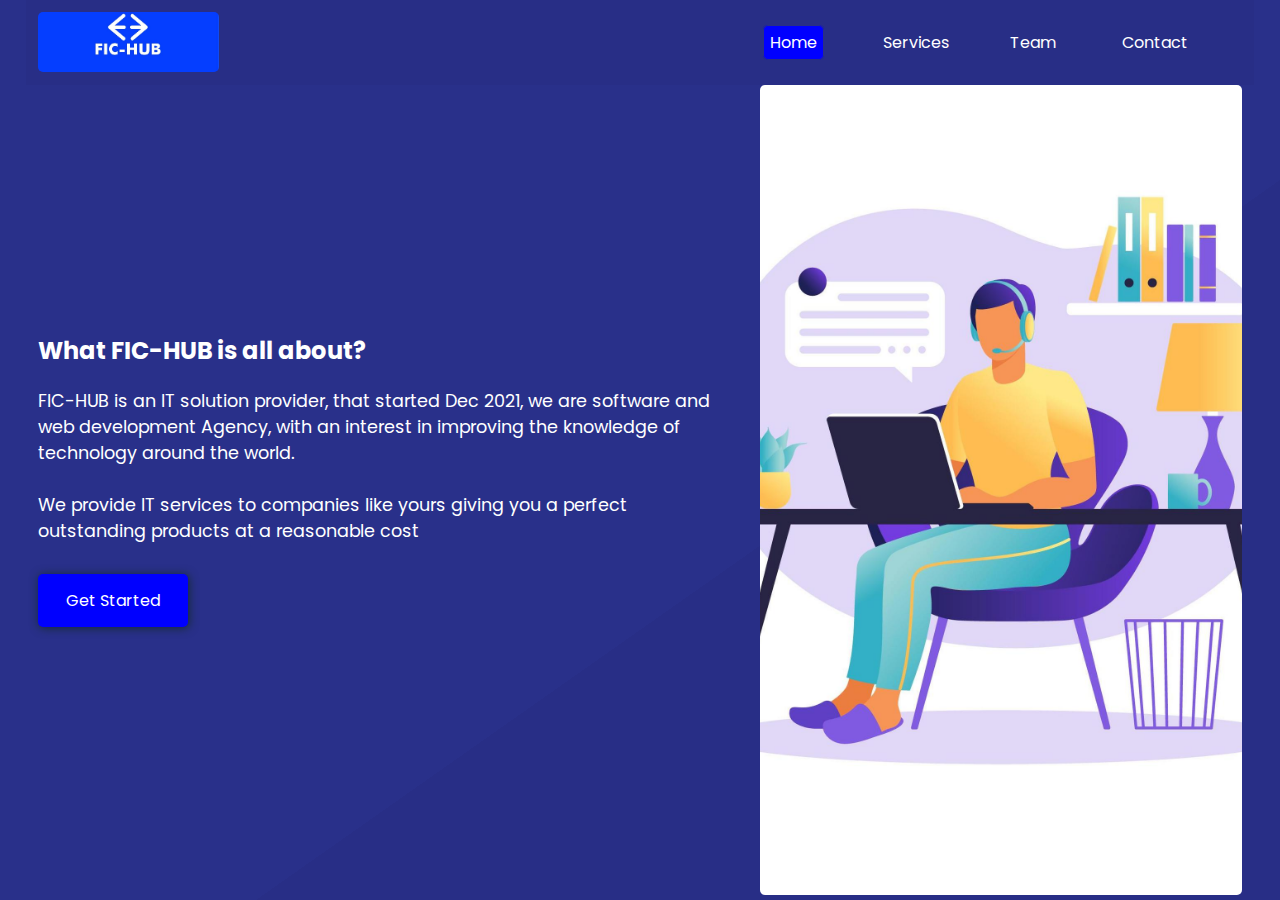
<file: index.html>
<!DOCTYPE html>
<html lang="en">

<head>
    <meta charset="UTF-8">
    <meta http-equiv="X-UA-Compatible" content="IE=edge">
    <meta name="viewport" content="width=device-width, initial-scale=1.0">
    <link rel="icon" type="image/x-icon" href="/images/favicon.ico">
    <link rel="stylesheet" href="./css/style.css">
    <link rel="stylesheet" href="./css/home.css">
    <link rel="stylesheet" href="https://cdnjs.cloudflare.com/ajax/libs/font-awesome/6.1.1/css/all.min.css"
        integrity="sha512-KfkfwYDsLkIlwQp6LFnl8zNdLGxu9YAA1QvwINks4PhcElQSvqcyVLLD9aMhXd13uQjoXtEKNosOWaZqXgel0g=="
        crossorigin="anonymous" referrerpolicy="no-referrer" />
    <title>FICHUB Home</title>
</head>

<body class="index">
    <header>
        <i id="slider" class="fa-solid fa-sliders" ></i>
        <div class="logo"> <a href="index.html"><img id="screenLogo" src="./images/logo.jpg" alt=""></a> </div>

        <ul id="navList" class="navList">
            <li><img src="./images//logo.jpg" ></li>
            <li><a class="live" href="index.html">Home</a></li>
            <li><a href="services.html">Services</a></li>
            <li><a href="team.html">Team</a></li>
            <!-- <li><a href="work.html">Work</a></li> -->
            <li><a href="contact.html">Contact</a></li>
        </ul>
    </header>

    <section class="home">
        <div class="home-content">
            <h2>What FIC-HUB is all about? </h2>
            <p>
                FIC-HUB is an IT solution provider, that started Dec 2021, we are software and web development Agency,
                with an interest in improving the knowledge of technology around the world.
                <br><br>
                We provide IT services to companies like yours giving you a perfect outstanding products at a reasonable
                cost
            </p>
            <a href="./sign-in.html" target="blank" class="btn">Get Started</a>
        </div>
        <div class="home-img">
            <img src="images/Man sitting table with laptop3.png" alt="">
        </div>
    </section>

    <ul class="socialList">
        <li>
            <a href="https://facebook.com" target="_blank">
                <i class="fa-brands fa-facebook-square"></i>
            </a>
        </li>
        <li>
            <a href="https://instagram.com" target="_blank">
                <i class="fa-brands fa-instagram"></i>
            </a>
        </li>
        <li>
            <a href="https://twitter.com" target="_blank">
                <i class="fa-brands fa-twitter"></i>
            </a>
        </li>
    </ul>
    <script src="./js/script.js"></script>
</body>

</html>
</file>
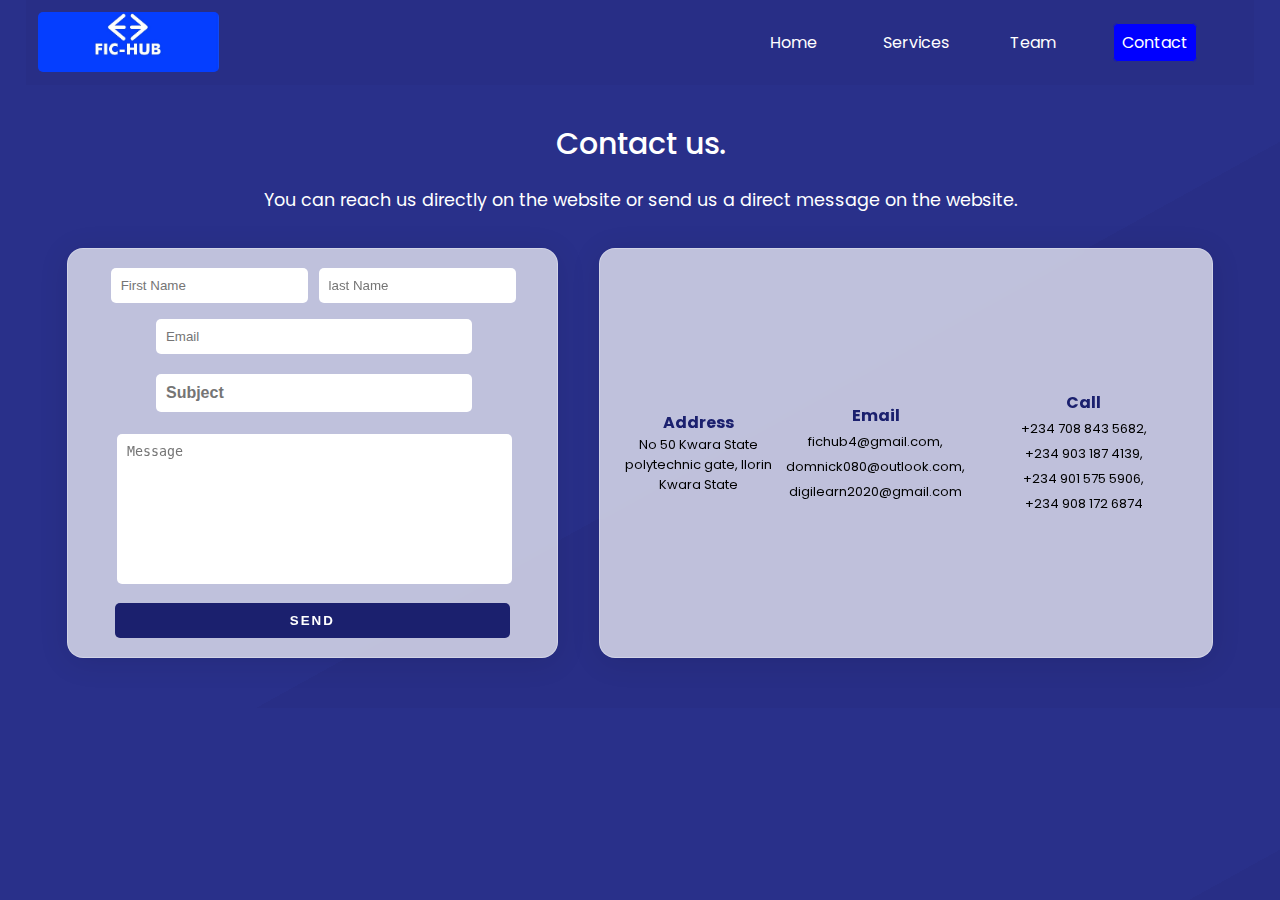
<file: contact.html>
<!DOCTYPE html>
<html lang="en">

<head>
    <meta charset="UTF-8">
    <meta http-equiv="X-UA-Compatible" content="IE=edge">
    <meta name="viewport" content="width=device-width, initial-scale=1.0">
    <link rel="icon" type="image/x-icon" href="/images/favicon.ico">
    <link rel="stylesheet" href="https://cdnjs.cloudflare.com/ajax/libs/font-awesome/6.1.1/css/all.min.css"
        integrity="sha512-KfkfwYDsLkIlwQp6LFnl8zNdLGxu9YAA1QvwINks4PhcElQSvqcyVLLD9aMhXd13uQjoXtEKNosOWaZqXgel0g=="
        crossorigin="anonymous" referrerpolicy="no-referrer" />
    <link rel="stylesheet" href="./css/style.css">
    <link rel="stylesheet" href="./css/contact.css">
    <title>FICHUB Contact</title>
</head>

<body>
    <header>
        <i id="slider" class="fa-solid fa-sliders"></i>
        <div class="logo"> <a href="index.html"><img id="screenLogo" src="./images/logo.jpg" alt=""></a> </div>

        <ul id="navList" class="navList">
            <li><img src="./images//logo.jpg"></li>
            <li><a href="index.html">Home</a></li>
            <li><a href="services.html">Services</a></li>
            <li><a href="team.html">Team</a></li>
            <li><a class="live" href="contact.html">Contact</a></li>
        </ul>
    </header>

    <section class="contactSection">
        <div class="title">
            <h1>Contact us.</h1>
            <p>You can reach us directly on the website or send us a direct message on the website.</p>
        </div>
        <div class="contact">
            <div class="contact-form">
                <form method="post">
                    <div class="row">
                        <div class="input50">
                            <input type="text" placeholder="First Name" name="fname">
                        </div>
                        <div class="input50">
                            <input type="text" placeholder="last Name" name="lname">
                        </div>
                        <div class="input80">
                            <input type="email" placeholder="Email" name="email">
                        </div>
                    </div>
                    <div class="row">
                        <div class="input80">
                            <input class="subject" type="text" placeholder="Subject" name="subject">
                        </div>
                    </div>
                    <div class="row">
                        <div class="input100">
                            <textarea placeholder="Message" name="message"></textarea>
                        </div>
                    </div>
                    <div class="row">
                        <div class="input100">
                            <input type="submit" value="Send" name="support">
                        </div>
                    </div>
                </form>
            </div>
            <div class="contact-info">
                <div class="info-box">
                    <div class="details">
                        <h4>Address</h4>
                        <p>No 50 Kwara State polytechnic gate, Ilorin Kwara State</p>
                    </div>
                </div>
                <div class="info-box">
                    <div class="details">
                        <h4>Email</h4>
                        <a href="mailto:fichub4@gmail.com">fichub4@gmail.com,</a>
                        <a href="mailto:domnick080@outlook.com">domnick080@outlook.com,</a>
                        <a href="mailto:digilearn2020@gmail.com">digilearn2020@gmail.com</a>

                    </div>
                </div>
                <div class="info-box">
                    <div class="details">
                        <h4>Call</h4>
                        <a href="tel:+2347088435682">+234 708 843 5682,</a>
                        <a href="tel:++2349031874139">+234 903 187 4139,</a>
                        <a href="tel:+2349015755906">+234 901 575 5906,</a>
                        <a href="tel:+2349081726874">+234 908 172 6874</a>
                    </div>
                </div>
            </div>
        </div>
    </section>
    <ul class="socialList">
        <li>
            <a href="https://facebook.com" target="_blank">
                <i class="fa-brands fa-facebook-square"></i>
            </a>
        </li>
        <li>
            <a href="https://instagram.com" target="_blank">
                <i class="fa-brands fa-instagram"></i>
            </a>
        </li>
        <li>
            <a href="https://twitter.com" target="_blank">
                <i class="fa-brands fa-twitter"></i>
            </a>
        </li>
    </ul>
    <script src="./js/script.js"></script>
</body>

</html>
</file>
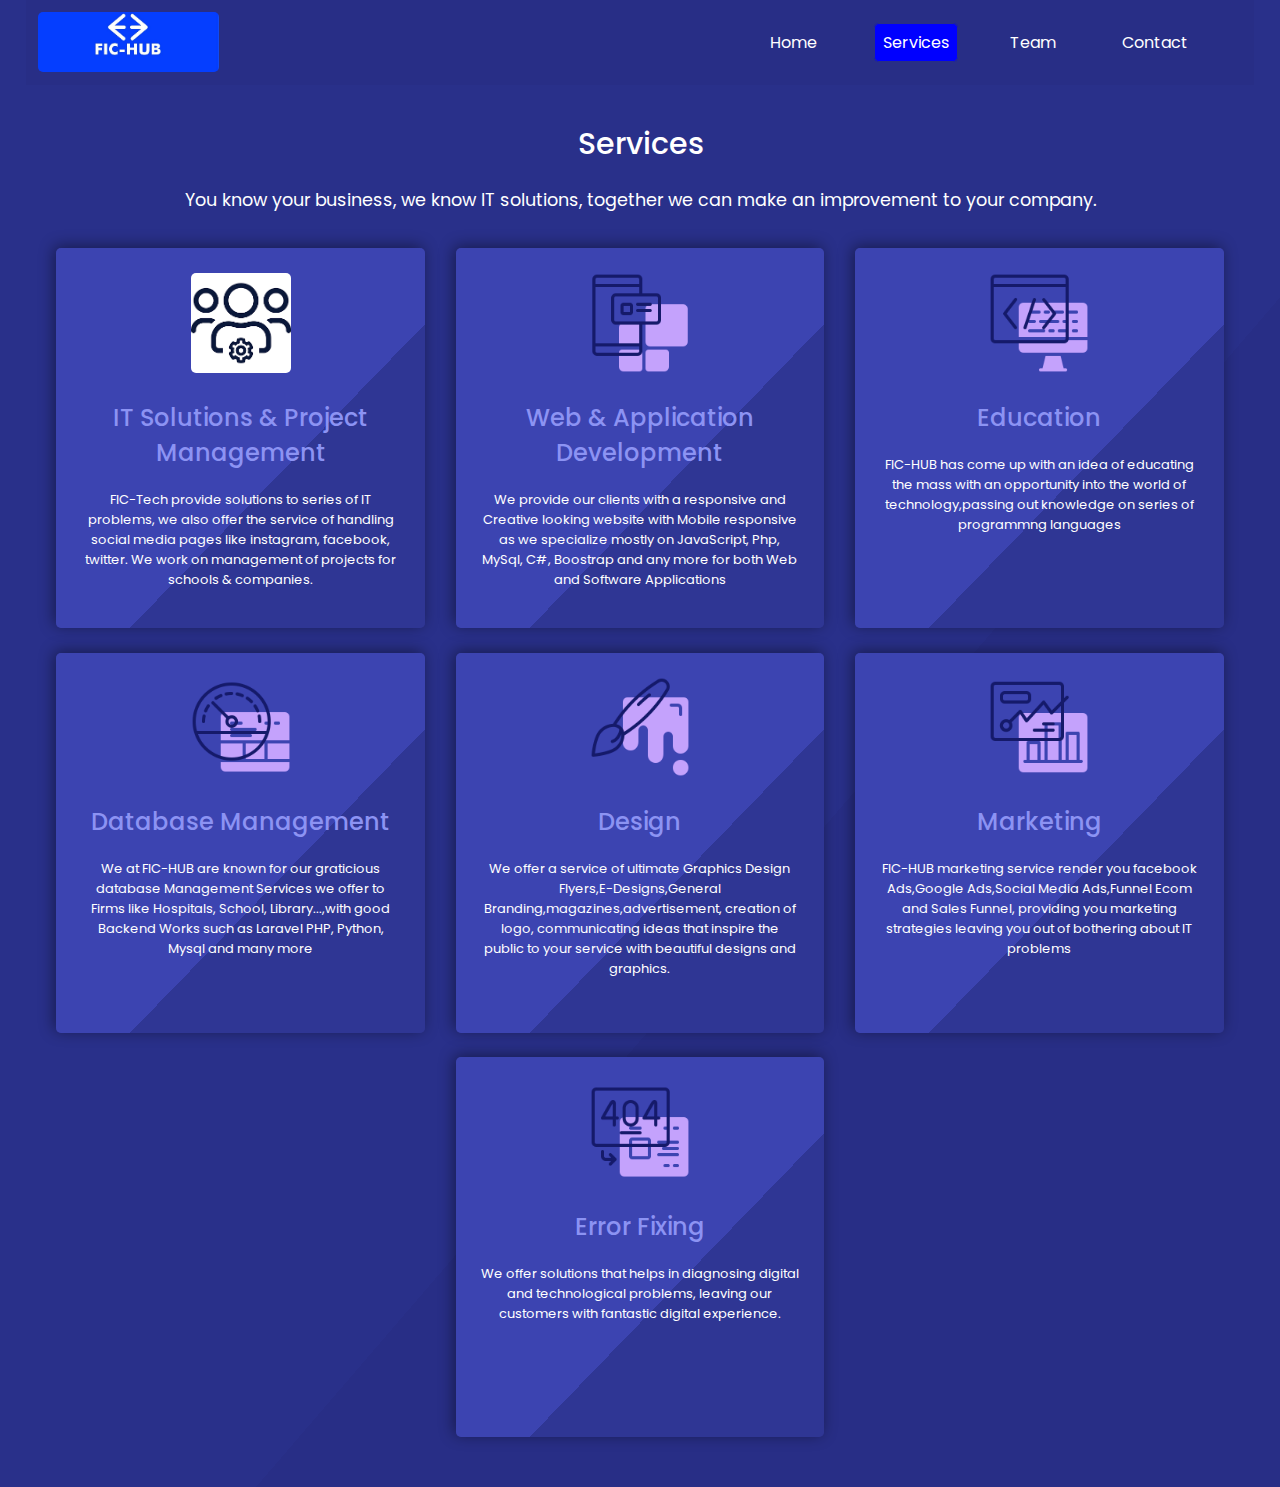
<file: services.html>
<!DOCTYPE html>
<html lang="en">

<head>
    <meta charset="UTF-8">
    <meta http-equiv="X-UA-Compatible" content="IE=edge">
    <meta name="viewport" content="width=device-width, initial-scale=1.0">
    <link rel="stylesheet" href="https://cdnjs.cloudflare.com/ajax/libs/font-awesome/6.1.1/css/all.min.css"
        integrity="sha512-KfkfwYDsLkIlwQp6LFnl8zNdLGxu9YAA1QvwINks4PhcElQSvqcyVLLD9aMhXd13uQjoXtEKNosOWaZqXgel0g=="
        crossorigin="anonymous" referrerpolicy="no-referrer" />
    <link rel="icon" type="image/x-icon" href="/images/favicon.ico">
    <link rel="stylesheet" href="./css/style.css">
    <link rel="stylesheet" href="./css/services.css">
    <title>FICHUB Services</title>
</head>

<body class="servicePage">
    <header>
        <i id="slider" class="fa-solid fa-sliders"></i>
        <div class="logo"> <a href="index.html"><img id="screenLogo" src="./images/logo.jpg" alt=""></a> </div>

        <ul id="navList" class="navList">
            <li><img src="./images//logo.jpg"></li>
            <li><a href="index.html">Home</a></li>
            <li><a class="live" href="services.html">Services</a></li>
            <li><a href="team.html">Team</a></li>
            <!-- <li><a href="work.html">Work</a></li> -->
            <li><a href="contact.html">Contact</a></li>
        </ul>
    </header>

    <section class="serviceSection">
        <div class="title">
            <h1>Services</h1>
            <p>You know your business, we know IT solutions, together we can make an improvement to your company.</p>
        </div>
        <div class="services">
            <div class="service">
                <a href="contact.html">
                    <div class="icon">
                        <img src="images/images.png" alt="">
                    </div>
                    <h2>IT Solutions & Project Management</h2>
                    <p>FIC-Tech provide solutions to series of IT problems, we also offer the service of handling social
                        media pages like instagram, facebook, twitter. We work on management of projects for schools &
                        companies.
                    </p>
                </a>
            </div>

            <div class="service">
                <a href="contact.html">
                    <div class="icon">
                        <img src="images/005.png" alt="">
                    </div>
                    <h2>Web & Application Development</h2>
                    <p>We provide our clients with a responsive and Creative looking website with Mobile responsive as
                        we specialize mostly on JavaScript, Php, MySql, C#, Boostrap and any more for both Web and
                        Software Applications</p>
                </a>
            </div>
            <div class="service">
                <a href="contact.html">
                    <div class="icon">
                        <img src="images/002.png" alt="">
                    </div>
                    <h2>Education</h2>
                    <p>FIC-HUB has come up with an idea of educating the mass with an opportunity into the world of
                        technology,passing out knowledge on series of programmng languages</p>
                </a>
            </div>

            <div class="service">
                <a href="contact.html">
                    <div class="icon">
                        <img src="images/003.png" alt="">
                    </div>
                    <h2>Database Management</h2>
                    <p> We at FIC-HUB are known for our graticious database Management Services we offer to Firms like
                        Hospitals, School, Library...,with good Backend Works such as Laravel PHP, Python, Mysql and
                        many more</p>
                </a>
            </div>

            <div class="service">
                <a href="contact.html">
                    <div class="icon">
                        <img src="images/001.png" alt="">
                    </div>
                    <h2>Design</h2>
                    <p>We offer a service of ultimate Graphics Design Flyers,E-Designs,General
                        Branding,magazines,advertisement, creation of logo, communicating ideas that inspire the public to
                        your service with beautiful designs and graphics.</p>
                </a>
            </div>
            <!-- <div class="service">
                <div class="icon">
                    <img src="images/003.png" alt="">
                </div>
                <h2>SEO</h2>
                Lorem, ipsum dolor sit amet consectetur adipisicing elit. Dolorem, perspiciatis temporibus. Aliquid in nulla ex quis magnam minus eos natus!
            </div> -->
            <div class="service">
                <a href="contact.html">
                    <div class="icon">
                        <img src="images/004.png" alt="">
                    </div>
                    <h2>Marketing</h2>
                    <p>FIC-HUB marketing service render you facebook Ads,Google Ads,Social Media Ads,Funnel Ecom and
                        Sales
                        Funnel, providing you marketing strategies leaving you out of bothering about IT problems</p>
                </a>
            </div>
            <!-- <div class="service">
                <a href="contact.html">
                    <div class="icon">
                        <img src="images/005.png" alt="">
                    </div>
                    <h2>App Development</h2>
                    Lorem, ipsum dolor sit amet consectetur adipisicing elit. Dolorem, perspiciatis temporibus. Aliquid in nulla ex quis magnam minus eos natus!
                </a>
            </div> -->
            <div class="service">
                <a href="contact.html">
                    <div class="icon">
                        <img src="images/006.png" alt="">
                    </div>
                    <h2>Error Fixing</h2>
                    <p>We offer solutions that helps in diagnosing digital and technological problems, leaving our customers with fantastic digital experience. </p>
                </a>
            </div>
        </div>
    </section>

    <ul class="socialList">
        <li>
            <a href="https://facebook.com" target="_blank">
                <i class="fa-brands fa-facebook-square"></i>
            </a>
        </li>
        <li>
            <a href="https://instagram.com" target="_blank">
                <i class="fa-brands fa-instagram"></i>
            </a>
        </li>
        <li>
            <a href="https://twitter.com" target="_blank">
                <i class="fa-brands fa-twitter"></i>
            </a>
        </li>
    </ul>
    <script src="./js/script.js"></script>
</body>

</html>
</file>
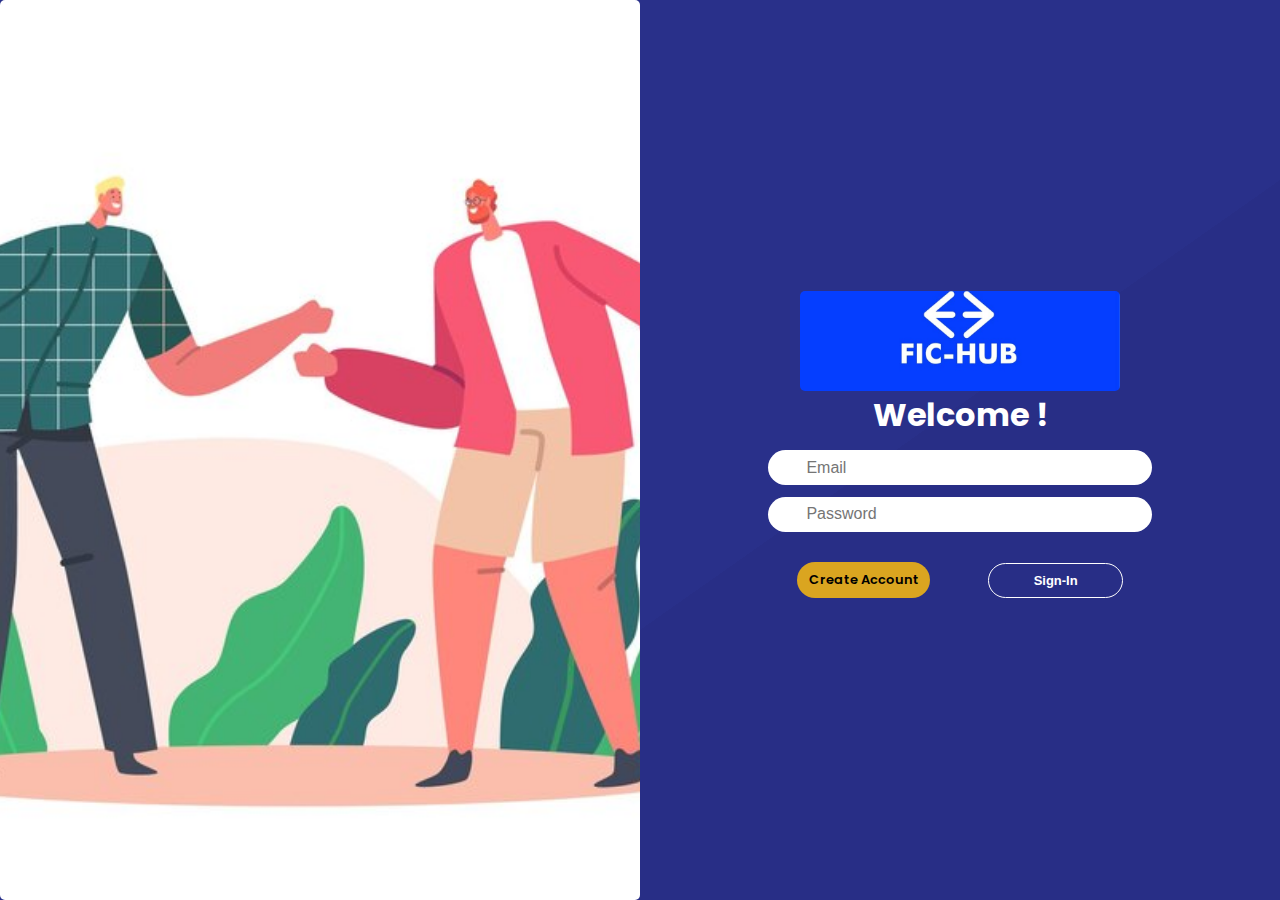
<file: sign-in.html>
<!DOCTYPE html>
<html lang="en">

<head>
    <meta charset="UTF-8">
    <meta http-equiv="X-UA-Compatible" content="IE=edge">
    <meta name="viewport" content="width=device-width, initial-scale=1.0">
    <link rel="icon" type="image/x-icon" href="/images/favicon.ico">
    <link rel="stylesheet" href="https://cdnjs.cloudflare.com/ajax/libs/font-awesome/6.1.1/css/all.min.css"
        integrity="sha512-KfkfwYDsLkIlwQp6LFnl8zNdLGxu9YAA1QvwINks4PhcElQSvqcyVLLD9aMhXd13uQjoXtEKNosOWaZqXgel0g=="
        crossorigin="anonymous" referrerpolicy="no-referrer" />
    <link rel="stylesheet" href="./css/login.css">
    <title>FICHUB SignIn</title>
</head>

<body>

    <!-- DON'T TOUCH -->
    <div class="custom-shape-divider-top-1652612520">
        <svg data-name="Layer 1" xmlns="http://www.w3.org/2000/svg" viewBox="0 0 1200 120" preserveAspectRatio="none">
            <path d="M0,0V46.29c47.79,22.2,103.59,32.17,158,28,70.36-5.37,136.33-33.31,206.8-37.5C438.64,32.43,512.34,53.67,583,72.05c69.27,18,138.3,24.88,209.4,13.08,36.15-6,69.85-17.84,104.45-29.34C989.49,25,1113-14.29,1200,52.47V0Z" opacity=".25" class="shape-fill"></path>
            <path d="M0,0V15.81C13,36.92,27.64,56.86,47.69,72.05,99.41,111.27,165,111,224.58,91.58c31.15-10.15,60.09-26.07,89.67-39.8,40.92-19,84.73-46,130.83-49.67,36.26-2.85,70.9,9.42,98.6,31.56,31.77,25.39,62.32,62,103.63,73,40.44,10.79,81.35-6.69,119.13-24.28s75.16-39,116.92-43.05c59.73-5.85,113.28,22.88,168.9,38.84,30.2,8.66,59,6.17,87.09-7.5,22.43-10.89,48-26.93,60.65-49.24V0Z" opacity=".5" class="shape-fill"></path>
            <path d="M0,0V5.63C149.93,59,314.09,71.32,475.83,42.57c43-7.64,84.23-20.12,127.61-26.46,59-8.63,112.48,12.24,165.56,35.4C827.93,77.22,886,95.24,951.2,90c86.53-7,172.46-45.71,248.8-84.81V0Z" class="shape-fill"></path>
        </svg>
    </div>
    <!-- ENDS HERE -->
    
    <main>
        <section class="heroImg"></section>
        <section class="heroLogin">
            <img src="./images/logo.jpg" alt="fichub" >
            <h1>Welcome !</h1>
            <form>
                <label>
                    <i class="fa-solid fa-at"></i>
                    <input type="email" placeholder="Email">
                </label>
                <label>
                    <i class="fa-solid fa-lock"></i>
                    <input type="password" placeholder="Password">
                </label>
                <label class="btns">
                    <a href="./sign-up.html">Create Account</a>
                    <input type="submit" value="Sign-In">
                </label>
            </form>
        </section>
    </main>
</body>

</html>
</file>
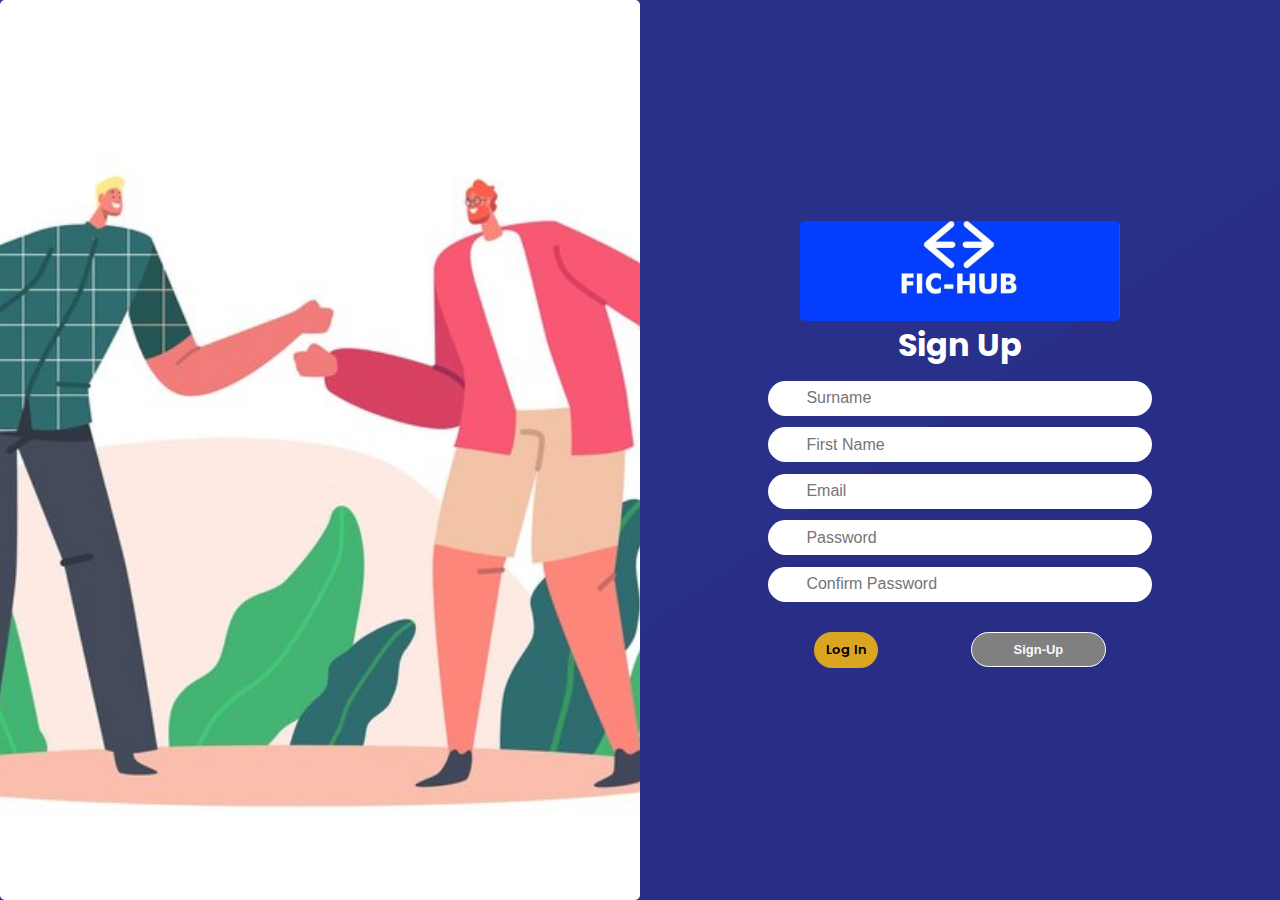
<file: sign-up.html>
<!DOCTYPE html>
<html lang="en">

<head>
    <meta charset="UTF-8">
    <meta http-equiv="X-UA-Compatible" content="IE=edge">
    <meta name="viewport" content="width=device-width, initial-scale=1.0">
    <link rel="icon" type="image/x-icon" href="/images/favicon.ico">
    <link rel="stylesheet" href="https://cdnjs.cloudflare.com/ajax/libs/font-awesome/6.1.1/css/all.min.css"
        integrity="sha512-KfkfwYDsLkIlwQp6LFnl8zNdLGxu9YAA1QvwINks4PhcElQSvqcyVLLD9aMhXd13uQjoXtEKNosOWaZqXgel0g=="
        crossorigin="anonymous" referrerpolicy="no-referrer" />
    <link rel="stylesheet" href="./css/login.css">
    <title>FICHUB Sign-Up</title>
</head>

<body>

    <!-- DON'T TOUCH -->
    <div class="custom-shape-divider-top-1652612520">
        <svg data-name="Layer 1" xmlns="http://www.w3.org/2000/svg" viewBox="0 0 1200 120" preserveAspectRatio="none">
            <path d="M0,0V46.29c47.79,22.2,103.59,32.17,158,28,70.36-5.37,136.33-33.31,206.8-37.5C438.64,32.43,512.34,53.67,583,72.05c69.27,18,138.3,24.88,209.4,13.08,36.15-6,69.85-17.84,104.45-29.34C989.49,25,1113-14.29,1200,52.47V0Z" opacity=".25" class="shape-fill"></path>
            <path d="M0,0V15.81C13,36.92,27.64,56.86,47.69,72.05,99.41,111.27,165,111,224.58,91.58c31.15-10.15,60.09-26.07,89.67-39.8,40.92-19,84.73-46,130.83-49.67,36.26-2.85,70.9,9.42,98.6,31.56,31.77,25.39,62.32,62,103.63,73,40.44,10.79,81.35-6.69,119.13-24.28s75.16-39,116.92-43.05c59.73-5.85,113.28,22.88,168.9,38.84,30.2,8.66,59,6.17,87.09-7.5,22.43-10.89,48-26.93,60.65-49.24V0Z" opacity=".5" class="shape-fill"></path>
            <path d="M0,0V5.63C149.93,59,314.09,71.32,475.83,42.57c43-7.64,84.23-20.12,127.61-26.46,59-8.63,112.48,12.24,165.56,35.4C827.93,77.22,886,95.24,951.2,90c86.53-7,172.46-45.71,248.8-84.81V0Z" class="shape-fill"></path>
        </svg>
    </div>
    <!-- ENDS HERE -->

    <main>
        <section class="heroImg"></section>
        <section class="heroLogin">
            <img src="./images/logo.jpg" alt="fichub">
            <h1>Sign Up</h1>
            <form>
                <label>
                    <i class="fa-solid fa-person"></i>
                    <input type="text" placeholder="Surname">
                </label>
                <label>
                    <i class="fa-solid fa-person"></i>
                    <input type="text" placeholder="First Name">
                </label>
                <label>
                    <i class="fa-solid fa-at"></i>
                    <input type="email" placeholder="Email">
                </label>
                <label>
                    <i class="fa-solid fa-lock"></i>
                    <input id="pwd" type="password" placeholder="Password">
                </label>
                <label>
                    <i class="fa-solid fa-lock"></i>
                    <input id="cpwd" type="password" placeholder="Confirm Password">
                </label>
                <label class="btns">
                    <a href="./sign-in.html">Log In</a>
                    <input id="signBtn" type="submit" value="Sign-Up">
                </label>
            </form>
        </section>
    </main>
    <script src="./js/sign-up.js"></script>
</body>

</html>
</file>
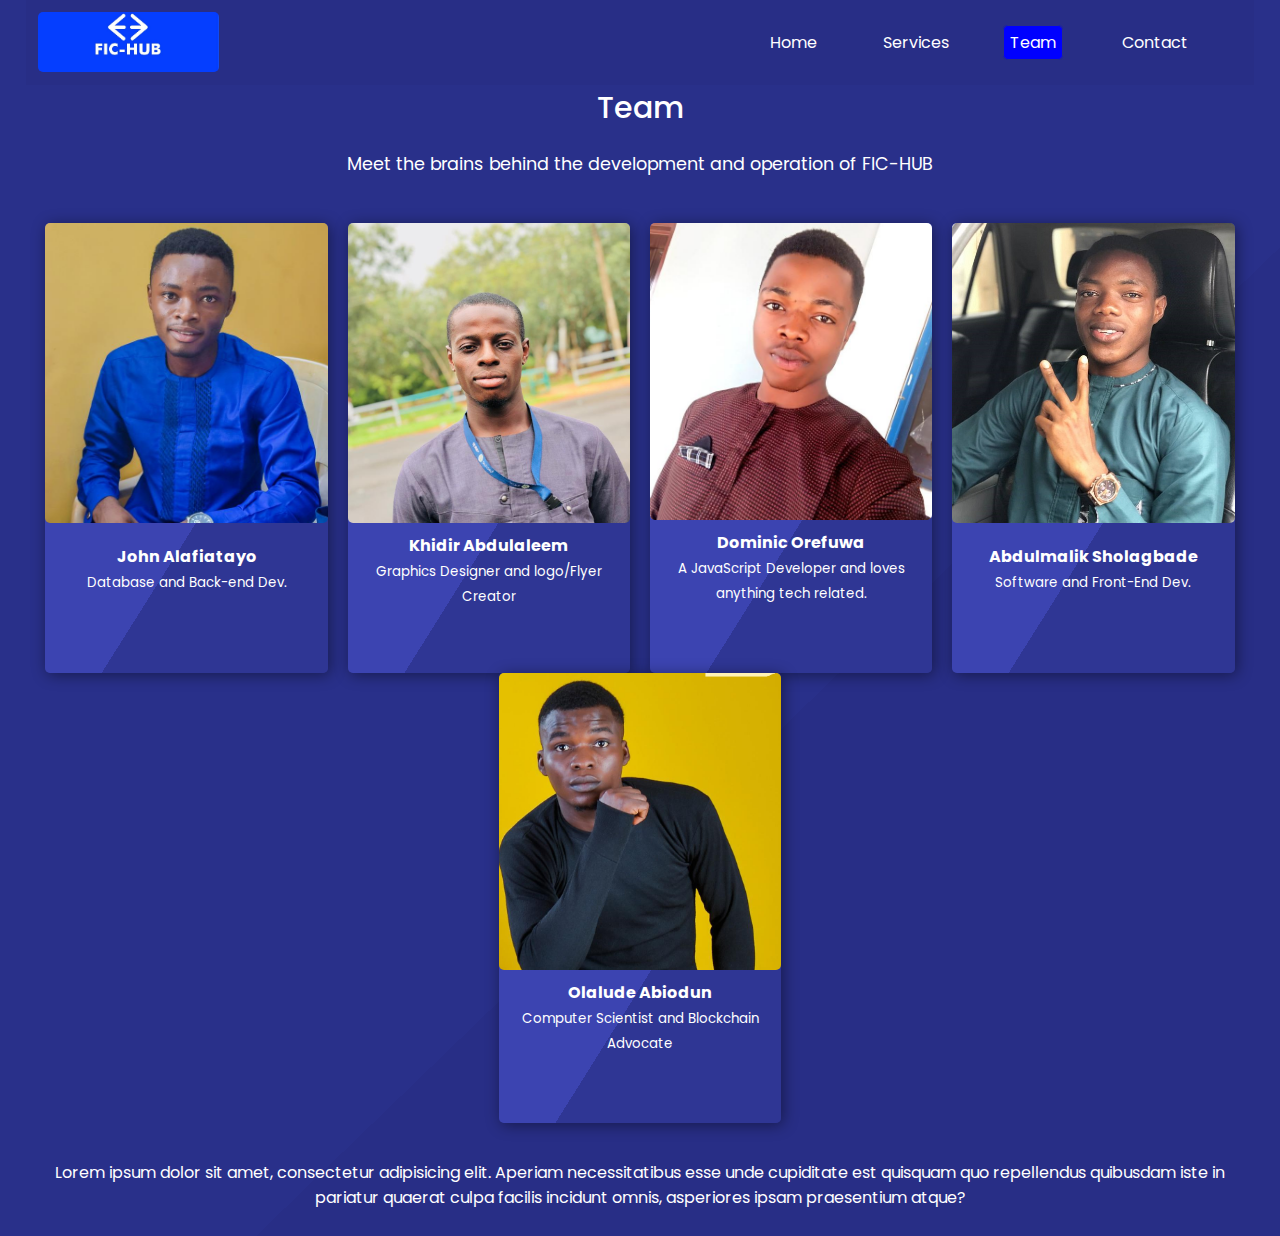
<file: team.html>
<!DOCTYPE html>
<html lang="en">

<head>
    <meta charset="UTF-8">
    <meta http-equiv="X-UA-Compatible" content="IE=edge">
    <meta name="viewport" content="width=device-width, initial-scale=1.0">
    <link rel="icon" type="image/x-icon" href="/images/favicon.ico">
    <link rel="stylesheet" href="./css/style.css">
    <link rel="stylesheet" href="./css/team.css">
    <link rel="stylesheet" href="https://cdnjs.cloudflare.com/ajax/libs/font-awesome/6.1.1/css/all.min.css"
        integrity="sha512-KfkfwYDsLkIlwQp6LFnl8zNdLGxu9YAA1QvwINks4PhcElQSvqcyVLLD9aMhXd13uQjoXtEKNosOWaZqXgel0g=="
        crossorigin="anonymous" referrerpolicy="no-referrer" />
    <title>FICHUB Team</title>
</head>

<body class="index">
    <header>
        <i id="slider" class="fa-solid fa-sliders"></i>
        <div class="logo"> <a href="index.html"><img id="screenLogo" src="./images/logo.jpg" alt=""></a> </div>

        <ul id="navList" class="navList">
            <li><img src="./images//logo.jpg"></li>
            <li><a href="index.html">Home</a></li>
            <li><a href="services.html">Services</a></li>
            <li><a class="live" href="team.html">Team</a></li>
            <li><a href="contact.html">Contact</a></li>
        </ul>
    </header>
    <section class="teamSection">
        <div class="heading">
            <h1>Team</h1>
            <p>Meet the brains behind the development and operation of FIC-HUB</p>
        </div>
        <div class="team">
            <div class="teamMember">
                <img src="./images/team/john.jpg" alt="">
                <div class="member-info">
                    <h4>John Alafiatayo</h4>
                    <small>Database and Back-end Dev.</small>
                </div>
                <div class="social">
                    <a href="https://twitter.com/the_splash_ray" target="_blank">
                        <i class="fa-brands fa-twitter"></i>
                    </a>
                    <a href="https://www.facebook.com/john.tayo.58" target="_blank">
                        <i class="fa-brands fa-facebook"></i>
                    </a>
                    <a href="https://t.me/The_Splash_Ray" target="_blank">
                        <i class="fa-brands fa-telegram"></i>
                    </a>
                    <a href="https://www.linkedin.com/mwlite/in/john-alafiatayo-1638b8224" target="_blank">
                        <i class="fa-brands fa-linkedin"></i>
                    </a>
                </div>
            </div>
            <div class="teamMember">
                <img src="./images/team/khidir.jpg" alt="">
                <div class="member-info">
                    <h4>Khidir Abdulaleem</h4>
                    <small>Graphics Designer and logo/Flyer Creator</small>
                </div>
                <div class="social">
                    <a href="https://twitter.com/Abdulaleemkhid1?t=UVbL862t8zZloFG9Q-WwTA&s=08">
                        <i class="fa-brands fa-twitter"></i>
                    </a>
                    <a href="https://www.facebook.com/profile.php?id=100009120591750" target="_blank">
                        <i class="fa-brands fa-facebook"></i>
                    </a>
                    <a href="https://t.me/dominic080" target="_blank">
                        <i class="fa-brands fa-telegram"></i>
                    </a>
                    <a href="https://www.linkedin.com/in/khidir-abdulaleem-10391b1a9" target="_blank">
                        <i class="fa-brands fa-linkedin"></i>
                    </a>
                </div>
            </div>
            <div class="teamMember">
                <img src="./images/team/dominic.jpg" alt="">
                <div class="member-info">
                    <h4>Dominic Orefuwa</h4>
                    <small>A JavaScript Developer and loves anything tech related.</small>
                </div>
                <div class="social">
                    <a href="https://twitter.com/inidomnick" target="_blank">
                        <i class="fa-brands fa-twitter"></i>
                    </a>
                    <a href="https://facebook.com/inidomnick" target="_blank">
                        <i class="fa-brands fa-facebook"></i>
                    </a>
                    <a href="https://t.me/dominic080" target="_blank">
                        <i class="fa-brands fa-telegram"></i>
                    </a>
                    <a href="https://www.linkedin.com/in/dominic-orefuwa-a868041b7/" target="_blank">
                        <i class="fa-brands fa-linkedin"></i>
                    </a>
                </div>
            </div>
            <div class="teamMember">
                <img src="./images/team/malik.jpeg" alt="">
                <div class="member-info">
                    <h4>Abdulmalik Sholagbade</h4>
                    <small>Software and Front-End Dev.</small>
                </div>
                <div class="social">
                    <a href="https://twitter.com/Harmal_couture?t=M8hr9wF0ab7DXUmJIEr8sA&s=09">
                        <i class="fa-brands fa-twitter"></i>
                    </a>
                    <a href="https://www.facebook.com/Malikademola.g" target="_blank">
                        <i class="fa-brands fa-facebook"></i>
                    </a>
                    <a href="https://t.me/harmal_couture" target="_blank">
                        <i class="fa-brands fa-telegram"></i>
                    </a>
                    <a href="https://www.linkedin.com/in/sholagbade-abdulmalik-53aa77233" target="_blank">
                        <i class="fa-brands fa-linkedin"></i>
                    </a>
                </div>
            </div>
            <div class="teamMember">
                <img src="./images/team/bayzwise.jpg" alt="">
                <div class="member-info">
                    <h4>Olalude Abiodun</h4>
                    <small>Computer Scientist and Blockchain Advocate</small>
                </div>
                <div class="social">
                    <a href="https://twitter.com/his_Bayzwise?t=5O9y2PlTY1nDS-ds1cc24A&s=09">
                        <i class="fa-brands fa-twitter"></i>
                    </a>
                    <a href="https://www.facebook.com/bayzwise.habiodun" target="_blank">
                        <i class="fa-brands fa-facebook"></i>
                    </a>
                    <a href="https://t.me/Boy_xeeno" target="_blank">
                        <i class="fa-brands fa-telegram"></i>
                    </a>
                    <a href="https://www.linkedin.com/in/olalude-olatade-habiodun-01b81423a" target="_blank">
                        <i class="fa-brands fa-linkedin"></i>
                    </a>
                </div>
            </div>
        </div>
        <div class="footer">
            Lorem ipsum dolor sit amet, consectetur adipisicing elit. Aperiam necessitatibus esse unde cupiditate est
            quisquam quo repellendus quibusdam iste in pariatur quaerat culpa facilis incidunt omnis, asperiores ipsam
            praesentium atque?
        </div>
    </section>
    <ul class="socialList">
        <li>
            <a href="https://facebook.com" target="_blank">
                <i class="fa-brands fa-facebook-square"></i>
            </a>
        </li>
        <li>
            <a href="https://instagram.com" target="_blank">
                <i class="fa-brands fa-instagram"></i>
            </a>
        </li>
        <li>
            <a href="https://twitter.com" target="_blank">
                <i class="fa-brands fa-twitter"></i>
            </a>
        </li>
    </ul>

    <script src="./js/script.js"></script>

</body>

</html>
</file>
<file: css/style.css>
@import url('https://fonts.googleapis.com/css?family=Poppins:200,300,400,500,600,700,800,900&display=swap');

/* Variables */
:root {
    --primary-color: #282e86;
    --secondary-color: #1b206e;
}

* {
    box-sizing: border-box;
    border-radius: 5px;
    color: white;
    margin: 0;
    padding: 0;
    transition: .5s;
}

html {
    scroll-behavior: smooth;
}

/* BASE STYLES */
body {
    font-family: 'Poppins', sans-serif;
    background: linear-gradient(to bottom right, #29308a 60%, #282e86 40%);
    padding: 0 2% 2%;
}

body.stop-scrolling {
    overflow: hidden;
}

header {
    z-index: 5;
    border-radius: 0;
    padding: 1%;
    display: flex;
    align-items: center;
    justify-content: space-between;
    position: sticky;
    inset: 0 0;
    background-color: #282e86;
}

header i.fa-close,
header i.fa-sliders {
    display: none;
}

.navList,
.socialList {
    list-style: none;
    display: flex;
    align-items: center;
    justify-content: space-evenly;
    width: 50%;
}

.socialList {
    position: fixed;
    top: 40vh;
    right: -2%;
    width: auto;
    transform: rotate(270deg);
    box-shadow: -2px -2px 10px black;
}

.socialList li a i {
    padding: 1% 2%;
    font-size: xx-large;
    border-radius: 0;
}

.socialList li:nth-child(1) a i {
    background-color: blue;
}

.socialList li:nth-child(2) a i {
    background-color: red;
}

.socialList li:nth-child(3) a i {
    background-color: skyblue;
}

.socialList li a i:hover {
    background: black;
}

.navList img {
    display: none;
    width: 50%;
    height: 50px;
    object-fit: cover;
}

.navList a {
    text-decoration: none;
    padding: 10% 12%;
    border: 1.5px solid var(--primary-color);
}

.navList a:hover {
    animation: pulse .4s;
    animation-fill-mode: forwards;
}

@keyframes pulse {
    0% {
        box-shadow: 1px 1px 7.5px 15px #414aca;
    }

    90% {
        box-shadow: none;
    }

    100% {
        background-color: blue;
        border: 1.5px solid black;
    }
}

.live {
    background-color: blue;
    border: 1.5px solid black;
}

.live:hover {
    background-color: transparent;
}

h1 {
    font-size: 30px;
    font-weight: 500;
}

p {
    margin: 20px 0 10px;
    font-size: 1.1rem;
}

section {
    display: flex;
    flex-direction: column;
    align-items: center;
}

.title {
    text-align: center;
}

a {
    text-decoration: none;
    color: unset;
}


.logo {
    width: 15%;
    height: 60px;
}

.logo img {
    height: 100%;
    width: 100%;
    object-fit: cover;
}

@media (max-width: 768px) {
    p {
        font-size: 1rem;
    }

    .logo {
        width: 20%;
        height: 50px;
    }

    .navList {
        width: 75%;
    }

    .socialList {
        right: -4%;
    }
}

@media (max-width: 425px) {

    header i.fa-close,
    header i.fa-sliders {
        display: block;
        font-size: x-large;
        cursor: pointer;
    }

    .navList {
        position: fixed;
        transform: translateX(-100%);
        flex-direction: column;
        justify-content: flex-start;
        top: 0;
        left: 0;
        border-radius: 0;
        height: 100%;
        background-color: #000000ec;
    }

    .navList img {
        display: block;
        margin: auto;
    }

    .navList li,
    .navList a {
        text-align: center;
        display: block;
        margin: 2% auto;
        width: 100%;
        padding: 2% 3%;
    }

    .logo {
        width: 35%;
    }
}
</file>
<file: css/home.css>
body {
    height: 100vh;
}

section.home {
    height: 90vh;
    flex-direction: row;
    margin-top: 0;
    padding: 0 1%;
}

/* HOMEPAGE*/
.home-content {
    width: 60%;
    padding-right: 2%;
}

.home-img {
    width: 40%;
    height: 100%;
}

.home-img img {
    width: 100%;
    height: 100%;
    display: block;
    margin: auto;
    object-fit: cover;
}

/* BUTTON */
.btn {
    cursor: pointer;
    display: inline-block;
    background-color: blue;
    color: white;
    text-decoration: none;
    box-shadow: 1px 1px 10px rgb(21, 41, 48);
    padding: 2% 4%;
    margin: 20px 0;
    border: 0;
}

.btn:hover {
    transform: scale(0.95);
    box-shadow: none;
}


@media (max-width: 520px) {
    .index .socialList {
        right: -8%;
    }

    body.index {
        background: linear-gradient(to bottom right, #222881e7 60%, #222881e7 40%), url('../images/Man\ sitting\ table\ with\ laptop3.png') center;
        background-size: cover;
    }

    header {
        background-color: #222881e7;
    }

    section.home {
        padding: 0 5%;
    }

    .home-img {
        display: none;
    }

    .home-content {
        width: 100%;
    }
}
</file>
<file: css/contact.css>
/* CONTACT */
.contactSection {
    margin-top: 3%;
    height: 100%;
}

.contact {
    width: 100%;
    margin: 2% auto;
    display: flex;
    justify-content: space-evenly;
    align-items: center;
}

.contact p,
.contact a {
    font-size: small;
    display: inline-block;
    margin: 0;
}

.contact-form,
.contact-info {
    height: 410px;
    background: rgba(255, 255, 255, 0.7);
    border-radius: 16px;
    box-shadow: 0 4px 30px rgba(0, 0, 0, 0.1);
    backdrop-filter: blur(5px);
    -webkit-backdrop-filter: blur(5px);
    border: 1px solid rgba(255, 255, 255, 0.3);
}

.contact-form {
    width: 40%;
    padding: 1% 3%;
}

.contact-form form {
    width: 100%;
    font-size: small;
}

.contact-form .row {
    width: 100%;
    display: flex;
    flex-wrap: wrap;
    align-items: center;
    justify-content: space-around;
}

.contact-form .input50 {
    width: 50%;
}

.contact-form .input80 {
    width: 80%;
    display: block;
}

.contact-form .subject {
    font-weight: 600 !important;
    font-size: medium !important;
}

.contact-form .input100 {
    width: 100%;
}

.contact-form .row input,
.contact-form .row textarea {
    position: relative;
    border: none;
    color: #111;
    background: white;
    width: 95%;
    padding: 10px;
    font-weight: 300;
    margin: 3%;
    resize: none;
}

.contact-form .row textarea {
    height: 150px;
}

.contact-form .row input[type='submit'] {
    background-color: var(--secondary-color);
    color: white;
    margin: 0 auto;
    display: block;
    text-transform: uppercase;
    letter-spacing: 2px;
    font-weight: 600;
    border: 0;
    cursor: pointer;
}

.contact-form .row input[type='submit']:hover {
    background-color: transparent;
    border: 1px solid black;
    color: black;
}

.contact-info {
    width: 50%;
    text-align: center;
    padding: 2%;
    display: flex;
    align-items: center;
    justify-content: space-around;
}

.contact-info .info-box .details h4 {
    color: var(--secondary-color);
}

.contact-info .info-box .details a,
.contact-info .info-box .details p {
    color: black;
}

.info-box .details a:hover {
    text-decoration: underline;
}

@media (max-width: 1110px) {

    .contact p,
    .contact a {
        font-size: x-small;
    }
}

@media (max-width: 768px) {
    .contact {
        flex-direction: column;
    }

    .contact-form,
    .contact-info {
        margin-bottom: 2%;
        width: 75%;
    }
}

@media (max-width: 550px) {

    .contact-form,
    .contact-info {
        margin-bottom: 3%;
        width: 95%;
        height: auto;
    }

    .contact-info {
        flex-direction: column;
    }

    .contact-form .input50,
    .contact-form .input80,
    .contact-form .input100 {
        margin: auto;
        display: block;
        width: 100%;
    }

    .contact-form .row {
        flex-direction: column;
    }

    .contact p,
    .contact a {
        font-size: small;
        display: block;
    }

    .info-box {
        margin-bottom: 2%;
    }

    .socialList {
        right: -7%;
    }
}
</file>
<file: css/services.css>
/* SERVICES BOX */
.serviceSection {
    margin-top: 3%;
    height: 100%;
}

.services {
    margin-top: 2%;
    display: flex;
    flex-wrap: wrap;
    align-items: center;
    justify-content: space-evenly;
    text-align: center;
}

.services .service {
    margin-bottom: 2%;
    padding: 2%;
    width: 30%;
    height: 380px;
    box-shadow: -2px -2px 15px #00000070;
    background: linear-gradient(to bottom right, #3c44b1 60%, #2f3694 40%);
}

.services .service:hover {
    transform: scale(.98);
    box-shadow: none;
}

.services .service h2 {
    font-weight: 500;
    margin-top: 20px;
    color: #8c93f3;
}

.services .service .icon img {
    max-width: 100px;
}

.service p {
    font-size: small;
}

@media (max-width: 1024px) {
    .services .service {
        width: 40%;
    }
}

@media (max-width: 700px) {
    .services .service {
        width: 90%;
        padding: 5%;
        margin-bottom: 5%;
        height: auto;
    }
}

@media (max-width: 700px) {
    .socialList {
        right: -7%;
    }
}
</file>
<file: css/login.css>
@import url('https://fonts.googleapis.com/css?family=Poppins:200,300,400,500,600,700,800,900&display=swap');

* {
    box-sizing: border-box;
    border-radius: 5px;
    color: white;
    margin: 0;
    padding: 0;
    transition: .5s;
}

body {
    font-family: 'Poppins', sans-serif;
    background: linear-gradient(to bottom right, #29308a 60%, #282e86 40%);
    height: 100vh;
}

.custom-shape-divider-top-1652612520 {
    display: none;
}

main {
    display: flex;
    align-items: center;
    justify-content: space-between;
    height: 100%;
}

.heroImg,
.heroLogin {
    width: 50%;
    height: 100%;
}

.heroImg {
    background: url('../images/learning.jpg') center;
    background-size: cover;
}

.heroLogin {
    display: flex;
    flex-direction: column;
    align-items: center;
    justify-content: center;
}

.heroLogin img {
    display: block;
    width: 50%;
    height: 100px;
    object-fit: cover;
}

.heroLogin form {
    width: 60%;
    height: auto;
}

.heroLogin form label {
    position: relative;
    display: block;
    cursor: text;
    height: 35px;
    margin: 3% auto;
}

.heroLogin form label i {
    position: absolute;
    inset: 30% 2%;
    color: #282e86;
}

.heroLogin input {
    padding-left: 10%;
    font-size: medium;
    color: black;
    width: 100%;
    height: 100%;
    border: none;
    border-radius: 20px;
}

.heroLogin .btns {
    margin-top: 8%;
    display: flex;
    align-items: center;
    justify-content: space-around;
}

.btns a,
.btns input {
    cursor: pointer;
    width: auto;
    padding: 2% 3%;
    font-weight: 600;
    font-size: small;
    border-radius: 20px;
}

.btns a {
    display: block;
    text-decoration: none;
    background-color: goldenrod;
    color: black;
}

.btns input {
    background: transparent;
    border: 1px solid white;
    color: white;
    width: 35%;
}

.btns a:hover {
    background-color: transparent;
    color: goldenrod;
    border: 1px solid goldenrod;
}

.btns input:hover {
    background-color: white;
    color: black;
}

.btns input:disabled {
    background-color: grey;
    color: ghostwhite;
    cursor: not-allowed;
}

@media (max-width: 768px) {
    .custom-shape-divider-top-1652612520 {
        display: block;
        position: absolute;
        top: 0;
        left: 0;
        width: 100%;
        overflow: hidden;
        line-height: 0;
    }

    .custom-shape-divider-top-1652612520 svg {
        position: relative;
        display: block;
        width: calc(100% + 1.3px);
        height: 150px;
    }

    .custom-shape-divider-top-1652612520 .shape-fill {
        fill: #FFFFFFAD;
    }

    .heroImg {
        display: none;
    }

    .heroLogin {
        width: 80%;
        margin: auto;
    }
}

/** For mobile devices **/
@media (max-width: 767px) {
    .custom-shape-divider-top-1652612520 svg {
        width: calc(100% + 1.3px);
        height: 90px;
    }
}

@media (max-width: 425px) {
    .heroLogin {
        width: 100%;
    }

    .heroLogin img {
        height: 80px;
    }

    .heroLogin form {
        width: 80%;
    }
}
</file>
<file: css/team.css>
/* style for the team page */
.teamSection {
    text-align: center;
    height: 100%;
}

.teamSection .team{
    margin: 3% auto;
    width: 100%;
    display: flex;
    flex-wrap: wrap;
    align-items: center;
    justify-content: space-evenly;
}

.teamMember{
    display: flex;
    flex-direction: column;
    padding-bottom: 2%;
    align-items: center;
    justify-content: space-between;
    width: 23%;
    height: 450px;
    background: linear-gradient(to bottom right, #3c44b1 60%, #2f3694 40%);
    box-shadow: 2px 2px 15px #00000070;
}

.team .teamMember img{
    width: 100%;
    height: 300px;
    object-fit: cover;
}

.team .teamMember .member-info{
    width: 100%;
    text-align: center;
    padding: 10px;
    overflow: hidden;
}

.teamMember .social{
    width: 100%;
    display: flex;
    align-items: center;
    justify-content: space-evenly;
}

.teamMember .social i {
    padding: 5% 7%;
    background-color: white;
    font-size: x-large;
}

.teamMember .social i.fa-facebook{
    color: blue;
}

.teamMember .social i.fa-linkedin{
    color: blue;
}

.teamMember .social i.fa-twitter{
    color: skyblue;
}

.teamMember .social i.fa-telegram{
    color: blue;
}

@media (max-width: 768px){
    .teamMember {
        width: 40%;
        margin-bottom: 2%;
    }

}

@media (max-width: 425px){
    .teamMember {
        width: 80%;
        padding-bottom: 5%;
        margin-bottom: 5%;
    }

    .socialList {
        right: -7%;
    }

}
/* style for the team page ends here */
</file>
